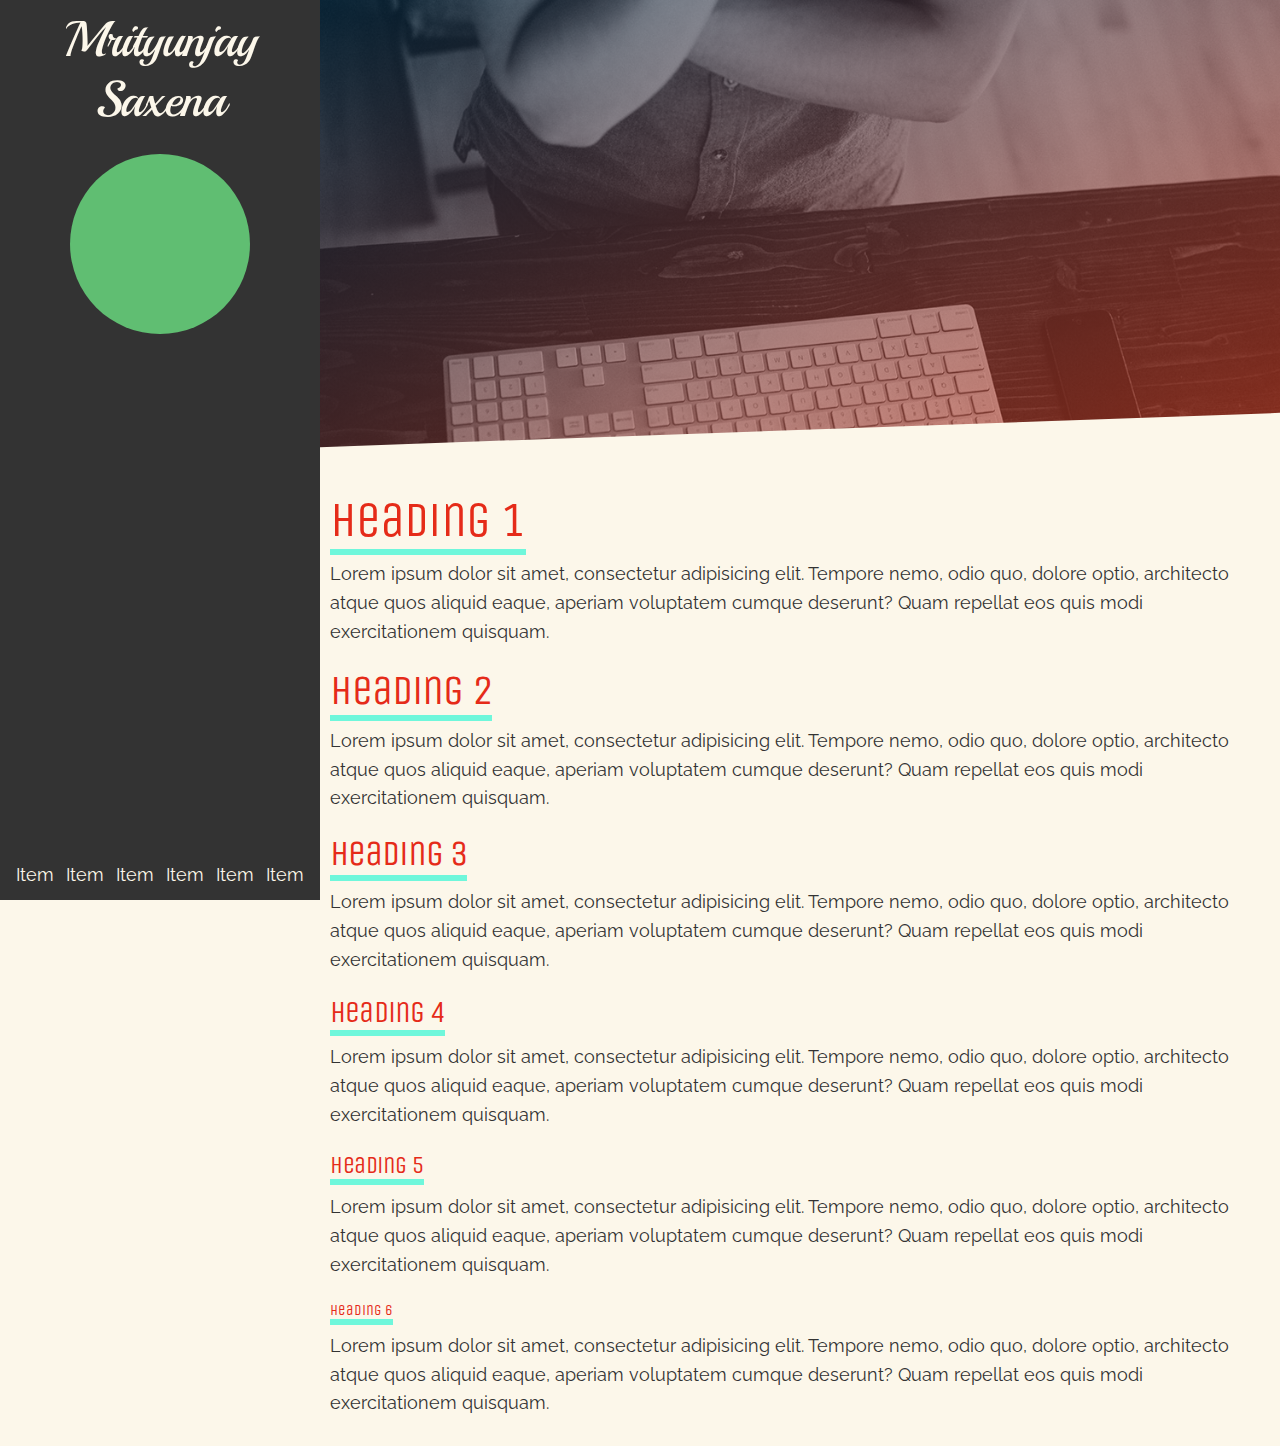
<file: index.html>
<!DOCTYPE html>
<html>
<head>
    <meta name="viewport" content="width=device-width, initial-scale=1.0">
    <title>Mrityunjay Saxena</title>
    <link rel="stylesheet" type="text/css" href="stylesheets/style_c.css">
</head>
<body>
    <div class="left panel">
        <div class="container">
            <div class="brand">
                <a href="#" class="h3 name mobile">Mrityunjay Saxena</a>
                <a href="#" class="h1 name no-mobile">Mrityunjay Saxena</a>
            </div>
            <div class="menu mobile">
                <a href="#" class="h3 heading mobile"> &equiv; </a>
                <!-- <a href="#" class="h1 heading no-mobile"> &equiv; </a> -->
            </div>
            <br><br>
            <div class="no-mobile me">
                <br><br><br>
                <svg version="1.1" id="Layer_1" xmlns="http://www.w3.org/2000/svg" xmlns:xlink="http://www.w3.org/1999/xlink" x="0px" y="0px"
                     viewBox="0 0 226 225.8" style="enable-background:new 0 0 226 225.8;" xml:space="preserve">
                <style type="text/css">
                    .st0{fill:#60BE72;}
                </style>
                <circle id="XMLID_1_" class="st0" cx="113" cy="113" r="113"/>
                </svg>
            </div>

            <div class="bottom">
                <nav class="list">
                    <div class="list__item"><a href="#">Item</a></div>
                    <div class="list__item"><a href="#">Item</a></div>
                    <div class="list__item"><a href="#">Item</a></div>
                    <div class="list__item"><a href="#">Item</a></div>
                    <div class="list__item"><a href="#">Item</a></div>
                    <div class="list__item"><a href="#">Item</a></div>
                </nav>
            </div>
        </div>
    </div>

    <div class="right panel">
        <div class="background-img"></div>
        <div class="content">
            <p class="h1 heading"><span>Heading 1</span></p>
            <p>Lorem ipsum dolor sit amet, consectetur adipisicing elit. Tempore nemo, odio quo, dolore optio, architecto atque quos aliquid eaque, aperiam voluptatem cumque deserunt? Quam repellat eos quis modi exercitationem quisquam.</p>
            <p class="h2 heading"><span>Heading 2</span></p>
            <p>Lorem ipsum dolor sit amet, consectetur adipisicing elit. Tempore nemo, odio quo, dolore optio, architecto atque quos aliquid eaque, aperiam voluptatem cumque deserunt? Quam repellat eos quis modi exercitationem quisquam.</p>
            <p class="h3 heading"><span>Heading 3</span></p>
            <p>Lorem ipsum dolor sit amet, consectetur adipisicing elit. Tempore nemo, odio quo, dolore optio, architecto atque quos aliquid eaque, aperiam voluptatem cumque deserunt? Quam repellat eos quis modi exercitationem quisquam.</p>
            <p class="h4 heading"><span>Heading 4</span></p>
            <p>Lorem ipsum dolor sit amet, consectetur adipisicing elit. Tempore nemo, odio quo, dolore optio, architecto atque quos aliquid eaque, aperiam voluptatem cumque deserunt? Quam repellat eos quis modi exercitationem quisquam.</p>
            <p class="h5 heading"><span>Heading 5</span></p>
            <p>Lorem ipsum dolor sit amet, consectetur adipisicing elit. Tempore nemo, odio quo, dolore optio, architecto atque quos aliquid eaque, aperiam voluptatem cumque deserunt? Quam repellat eos quis modi exercitationem quisquam.</p>
            <p class="h6 heading"><span>Heading 6</span></p>
            <p>Lorem ipsum dolor sit amet, consectetur adipisicing elit. Tempore nemo, odio quo, dolore optio, architecto atque quos aliquid eaque, aperiam voluptatem cumque deserunt? Quam repellat eos quis modi exercitationem quisquam.</p>
        </div>
    </div><br>
</body>
</html>
</file>
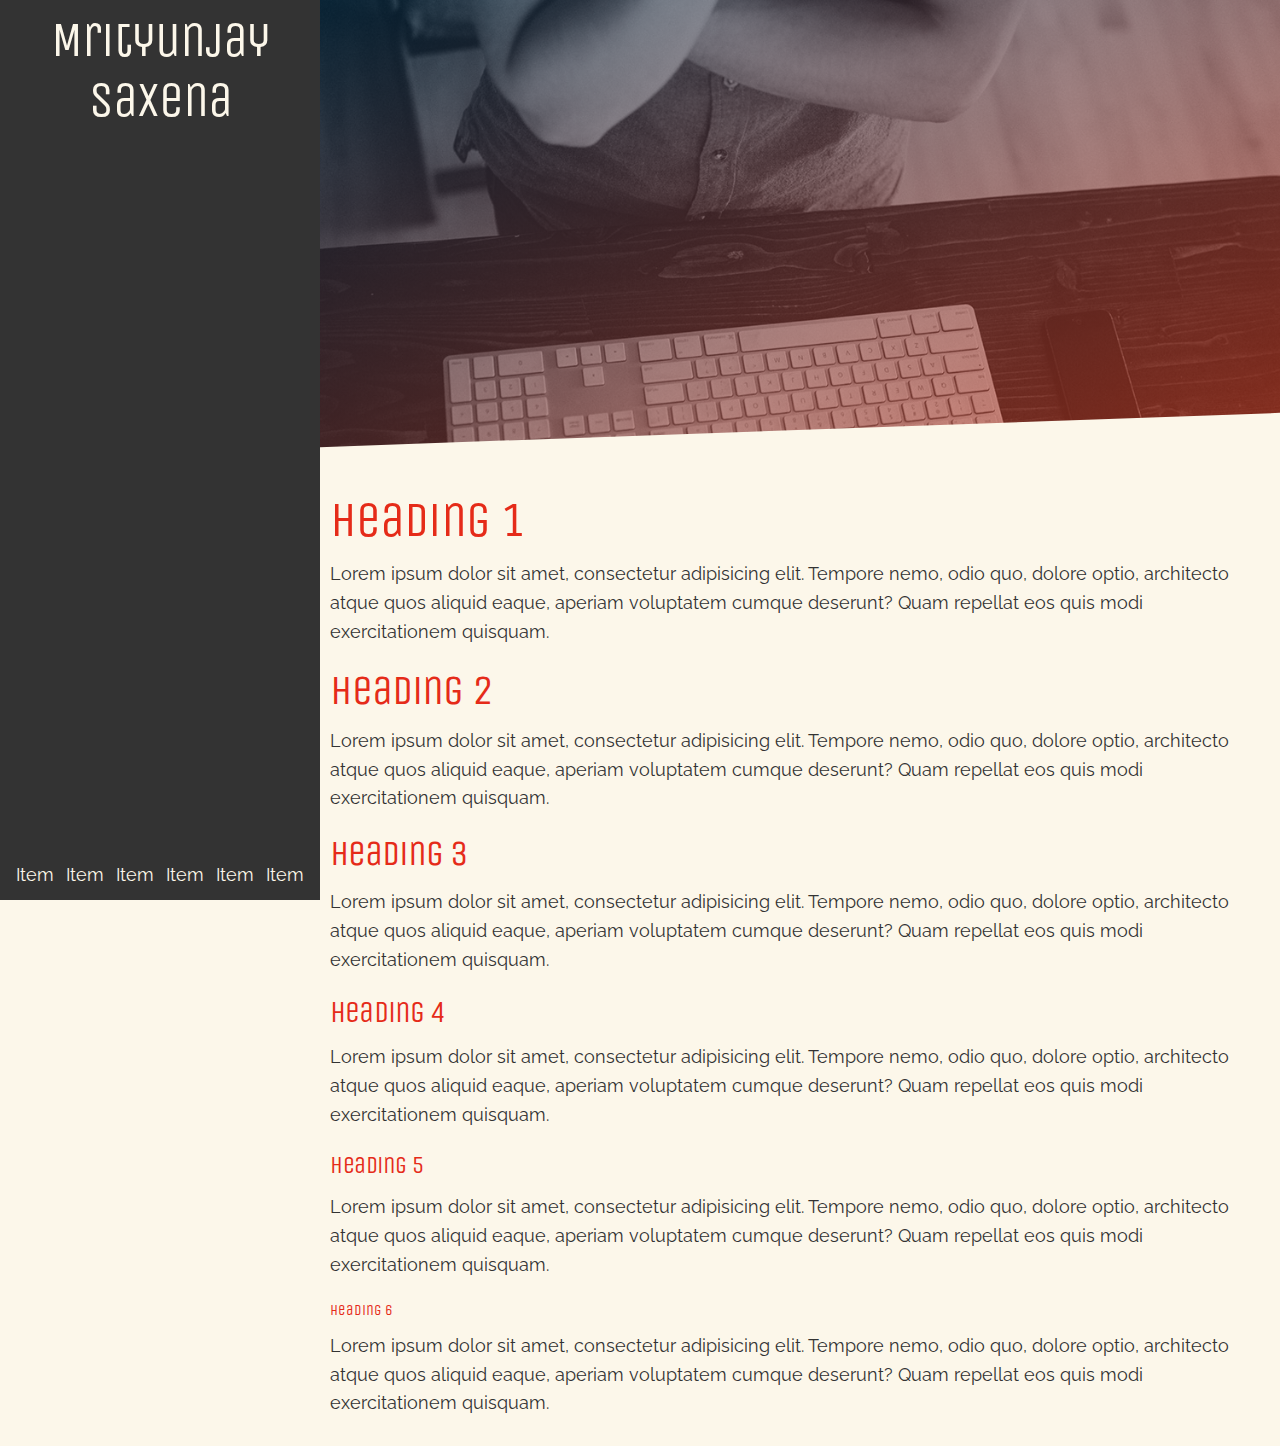
<file: colors.html>
<!DOCTYPE html>
<html>
<head>
    <meta name="viewport" content="width=device-width, initial-scale=1.0">
    <title>Mrityunjay Saxena</title>
    <link rel="stylesheet" type="text/css" href="stylesheets/style_c.css">
</head>
<body>
    <div class="left panel">
        <div class="container">
            <div class="brand">
                <a href="#" class="h3 heading mobile">Mrityunjay Saxena</a>
                <a href="#" class="h1 heading no-mobile">Mrityunjay Saxena</a>
            </div>
            <div class="menu mobile">
                <a href="#" class="h3 heading mobile"> &equiv; </a>
                <!-- <a href="#" class="h1 heading no-mobile"> &equiv; </a> -->
            </div>

            <div class="bottom">
                <nav class="list">
                    <div class="list__item"><a href="#">Item</a></div>
                    <div class="list__item"><a href="#">Item</a></div>
                    <div class="list__item"><a href="#">Item</a></div>
                    <div class="list__item"><a href="#">Item</a></div>
                    <div class="list__item"><a href="#">Item</a></div>
                    <div class="list__item"><a href="#">Item</a></div>
                </nav>
            </div>
        </div>
    </div>

    <div class="right panel">
        <div class="background-img"></div>
        <div class="content">
            <p class="h1 heading">Heading 1</p>
            <p>Lorem ipsum dolor sit amet, consectetur adipisicing elit. Tempore nemo, odio quo, dolore optio, architecto atque quos aliquid eaque, aperiam voluptatem cumque deserunt? Quam repellat eos quis modi exercitationem quisquam.</p>
            <p class="h2 heading">Heading 2</p>
            <p>Lorem ipsum dolor sit amet, consectetur adipisicing elit. Tempore nemo, odio quo, dolore optio, architecto atque quos aliquid eaque, aperiam voluptatem cumque deserunt? Quam repellat eos quis modi exercitationem quisquam.</p>
            <p class="h3 heading">Heading 3</p>
            <p>Lorem ipsum dolor sit amet, consectetur adipisicing elit. Tempore nemo, odio quo, dolore optio, architecto atque quos aliquid eaque, aperiam voluptatem cumque deserunt? Quam repellat eos quis modi exercitationem quisquam.</p>
            <p class="h4 heading">Heading 4</p>
            <p>Lorem ipsum dolor sit amet, consectetur adipisicing elit. Tempore nemo, odio quo, dolore optio, architecto atque quos aliquid eaque, aperiam voluptatem cumque deserunt? Quam repellat eos quis modi exercitationem quisquam.</p>
            <p class="h5 heading">Heading 5</p>
            <p>Lorem ipsum dolor sit amet, consectetur adipisicing elit. Tempore nemo, odio quo, dolore optio, architecto atque quos aliquid eaque, aperiam voluptatem cumque deserunt? Quam repellat eos quis modi exercitationem quisquam.</p>
            <p class="h6 heading">Heading 6</p>
            <p>Lorem ipsum dolor sit amet, consectetur adipisicing elit. Tempore nemo, odio quo, dolore optio, architecto atque quos aliquid eaque, aperiam voluptatem cumque deserunt? Quam repellat eos quis modi exercitationem quisquam.</p>
        </div>
    </div><br>
</body>
</html>
</file>
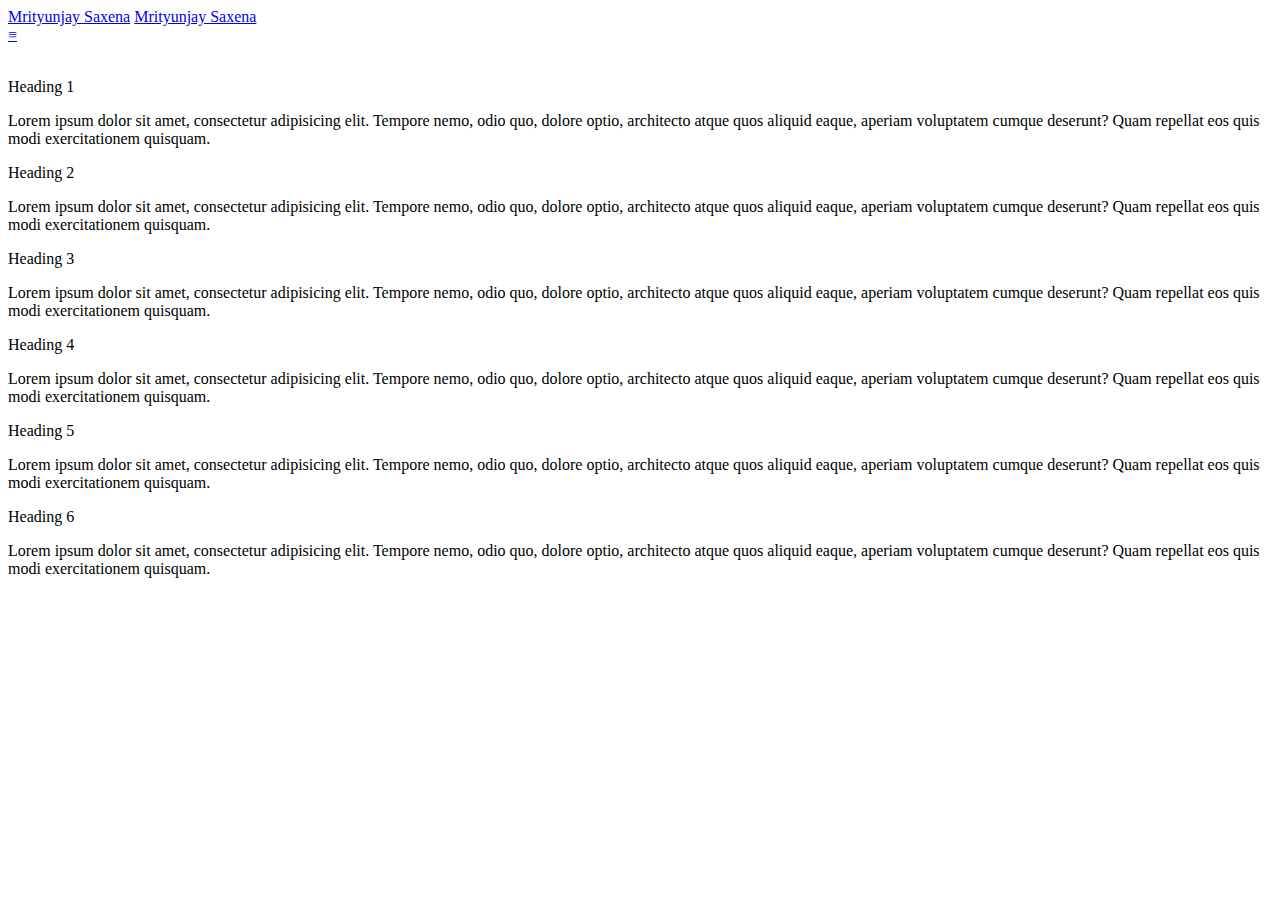
<file: index1.html>
<!DOCTYPE html>
<html>
<head>
    <meta name="viewport" content="width=device-width, initial-scale=1.0">
	<title>Mrityunjay Saxena</title>
	<link rel="stylesheet" type="text/css" href="stylesheets/style.css">
</head>
<body>
    <div class="header container">
        <div class="brand">
            <a href="#" class="h3 heading mobile">Mrityunjay Saxena</a>
            <a href="#" class="h1 heading no-mobile">Mrityunjay Saxena</a>
        </div>
        <div class="menu">
            <a href="#" class="h3"> &equiv; </a>
        </div>
    </div><br>

    <div class="wrap container">
        <div class="content">
            <p class="h1 heading">Heading 1</p>
            <p>Lorem ipsum dolor sit amet, consectetur adipisicing elit. Tempore nemo, odio quo, dolore optio, architecto atque quos aliquid eaque, aperiam voluptatem cumque deserunt? Quam repellat eos quis modi exercitationem quisquam.</p>
            <p class="h2 heading">Heading 2</p>
            <p>Lorem ipsum dolor sit amet, consectetur adipisicing elit. Tempore nemo, odio quo, dolore optio, architecto atque quos aliquid eaque, aperiam voluptatem cumque deserunt? Quam repellat eos quis modi exercitationem quisquam.</p>
            <p class="h3 heading">Heading 3</p>
            <p>Lorem ipsum dolor sit amet, consectetur adipisicing elit. Tempore nemo, odio quo, dolore optio, architecto atque quos aliquid eaque, aperiam voluptatem cumque deserunt? Quam repellat eos quis modi exercitationem quisquam.</p>
            <p class="h4 heading">Heading 4</p>
            <p>Lorem ipsum dolor sit amet, consectetur adipisicing elit. Tempore nemo, odio quo, dolore optio, architecto atque quos aliquid eaque, aperiam voluptatem cumque deserunt? Quam repellat eos quis modi exercitationem quisquam.</p>
            <p class="h5 heading">Heading 5</p>
            <p>Lorem ipsum dolor sit amet, consectetur adipisicing elit. Tempore nemo, odio quo, dolore optio, architecto atque quos aliquid eaque, aperiam voluptatem cumque deserunt? Quam repellat eos quis modi exercitationem quisquam.</p>
            <p class="h6 heading">Heading 6</p>
            <p>Lorem ipsum dolor sit amet, consectetur adipisicing elit. Tempore nemo, odio quo, dolore optio, architecto atque quos aliquid eaque, aperiam voluptatem cumque deserunt? Quam repellat eos quis modi exercitationem quisquam.</p>
        </div>
    </div><br>

    <div class="footer container">
        <div class="footer__element"></div>
        <div class="footer__element"></div>
        <div class="footer__element"></div>
    </div>
</body>
</html>
</file>
<file: stylesheets/style_c.css>
@import url("https://fonts.googleapis.com/css?family=Playball|Raleway|Unica+One");
/* line 21, ../../../../../../Ruby23-x64/lib/ruby/gems/2.3.0/gems/susy-2.2.12/sass/susy/language/susy/_box-sizing.scss */
*, *:before, *:after {
  -moz-box-sizing: border-box;
  -webkit-box-sizing: border-box;
  box-sizing: border-box;
}

/*! normalize.css v3.0.2 | MIT License | git.io/normalize */
/**
 * 1. Set default font family to sans-serif.
 * 2. Prevent iOS text size adjust after orientation change, without disabling
 *    user zoom.
 */
/* line 9, ../sass/_normalize.scss */
html {
  font-family: sans-serif;
  /* 1 */
  -ms-text-size-adjust: 100%;
  /* 2 */
  -webkit-text-size-adjust: 100%;
  /* 2 */
}

/**
 * Remove default margin.
 */
/* line 19, ../sass/_normalize.scss */
body {
  margin: 0;
  padding: 0;
}

/* HTML5 display definitions
   ========================================================================== */
/**
 * Correct `block` display not defined for any HTML5 element in IE 8/9.
 * Correct `block` display not defined for `details` or `summary` in IE 10/11
 * and Firefox.
 * Correct `block` display not defined for `main` in IE 11.
 */
/* line 34, ../sass/_normalize.scss */
article,
aside,
details,
figcaption,
figure,
footer,
header,
hgroup,
main,
menu,
nav,
section,
summary {
  display: block;
}

/**
 * 1. Correct `inline-block` display not defined in IE 8/9.
 * 2. Normalize vertical alignment of `progress` in Chrome, Firefox, and Opera.
 */
/* line 55, ../sass/_normalize.scss */
audio,
canvas,
progress,
video {
  display: inline-block;
  /* 1 */
  vertical-align: baseline;
  /* 2 */
}

/**
 * Prevent modern browsers from displaying `audio` without controls.
 * Remove excess height in iOS 5 devices.
 */
/* line 68, ../sass/_normalize.scss */
audio:not([controls]) {
  display: none;
  height: 0;
}

/**
 * Address `[hidden]` styling not present in IE 8/9/10.
 * Hide the `template` element in IE 8/9/11, Safari, and Firefox < 22.
 */
/* line 78, ../sass/_normalize.scss */
[hidden],
template {
  display: none;
}

/* Links
   ========================================================================== */
/**
 * Remove the gray background color from active links in IE 10.
 */
/* line 90, ../sass/_normalize.scss */
a {
  background-color: transparent;
}

/**
 * Improve readability when focused and also mouse hovered in all browsers.
 */
/* line 98, ../sass/_normalize.scss */
a:active,
a:hover {
  outline: 0;
}

/* Text-level semantics
   ========================================================================== */
/**
 * Address styling not present in IE 8/9/10/11, Safari, and Chrome.
 */
/* line 110, ../sass/_normalize.scss */
abbr[title] {
  border-bottom: 1px dotted;
}

/**
 * Address style set to `bolder` in Firefox 4+, Safari, and Chrome.
 */
/* line 118, ../sass/_normalize.scss */
b,
strong {
  font-weight: bold;
}

/**
 * Address styling not present in Safari and Chrome.
 */
/* line 127, ../sass/_normalize.scss */
dfn {
  font-style: italic;
}

/**
 * Address variable `h1` font-size and margin within `section` and `article`
 * contexts in Firefox 4+, Safari, and Chrome.
 */
/* line 136, ../sass/_normalize.scss */
h1 {
  font-size: 2em;
  margin: 0.67em 0;
}

/**
 * Address styling not present in IE 8/9.
 */
/* line 145, ../sass/_normalize.scss */
mark {
  background: #ff0;
  color: #000;
}

/**
 * Address inconsistent and variable font size in all browsers.
 */
/* line 154, ../sass/_normalize.scss */
small {
  font-size: 80%;
}

/**
 * Prevent `sub` and `sup` affecting `line-height` in all browsers.
 */
/* line 162, ../sass/_normalize.scss */
sub,
sup {
  font-size: 75%;
  line-height: 0;
  position: relative;
  vertical-align: baseline;
}

/* line 170, ../sass/_normalize.scss */
sup {
  top: -0.5em;
}

/* line 174, ../sass/_normalize.scss */
sub {
  bottom: -0.25em;
}

/* Embedded content
   ========================================================================== */
/**
 * Remove border when inside `a` element in IE 8/9/10.
 */
/* line 185, ../sass/_normalize.scss */
img {
  border: 0;
}

/**
 * Correct overflow not hidden in IE 9/10/11.
 */
/* line 193, ../sass/_normalize.scss */
svg:not(:root) {
  overflow: hidden;
}

/* Grouping content
   ========================================================================== */
/**
 * Address margin not present in IE 8/9 and Safari.
 */
/* line 204, ../sass/_normalize.scss */
figure {
  margin: 1em 40px;
}

/**
 * Address differences between Firefox and other browsers.
 */
/* line 212, ../sass/_normalize.scss */
hr {
  -moz-box-sizing: content-box;
  box-sizing: content-box;
  height: 0;
}

/**
 * Contain overflow in all browsers.
 */
/* line 222, ../sass/_normalize.scss */
pre {
  overflow: auto;
}

/**
 * Address odd `em`-unit font size rendering in all browsers.
 */
/* line 230, ../sass/_normalize.scss */
code,
kbd,
pre,
samp {
  font-family: monospace, monospace;
  font-size: 1em;
}

/* Forms
   ========================================================================== */
/**
 * Known limitation: by default, Chrome and Safari on OS X allow very limited
 * styling of `select`, unless a `border` property is set.
 */
/**
 * 1. Correct color not being inherited.
 *    Known issue: affects color of disabled elements.
 * 2. Correct font properties not being inherited.
 * 3. Address margins set differently in Firefox 4+, Safari, and Chrome.
 */
/* line 253, ../sass/_normalize.scss */
button,
input,
optgroup,
select,
textarea {
  color: inherit;
  /* 1 */
  font: inherit;
  /* 2 */
  margin: 0;
  /* 3 */
}

/**
 * Address `overflow` set to `hidden` in IE 8/9/10/11.
 */
/* line 267, ../sass/_normalize.scss */
button {
  overflow: visible;
}

/**
 * Address inconsistent `text-transform` inheritance for `button` and `select`.
 * All other form control elements do not inherit `text-transform` values.
 * Correct `button` style inheritance in Firefox, IE 8/9/10/11, and Opera.
 * Correct `select` style inheritance in Firefox.
 */
/* line 278, ../sass/_normalize.scss */
button,
select {
  text-transform: none;
}

/**
 * 1. Avoid the WebKit bug in Android 4.0.* where (2) destroys native `audio`
 *    and `video` controls.
 * 2. Correct inability to style clickable `input` types in iOS.
 * 3. Improve usability and consistency of cursor style between image-type
 *    `input` and others.
 */
/* line 291, ../sass/_normalize.scss */
button,
html input[type="button"],
input[type="reset"],
input[type="submit"] {
  -webkit-appearance: button;
  /* 2 */
  cursor: pointer;
  /* 3 */
}

/**
 * Re-set default cursor for disabled elements.
 */
/* line 303, ../sass/_normalize.scss */
button[disabled],
html input[disabled] {
  cursor: default;
}

/**
 * Remove inner padding and border in Firefox 4+.
 */
/* line 312, ../sass/_normalize.scss */
button::-moz-focus-inner,
input::-moz-focus-inner {
  border: 0;
  padding: 0;
}

/**
 * Address Firefox 4+ setting `line-height` on `input` using `!important` in
 * the UA stylesheet.
 */
/* line 323, ../sass/_normalize.scss */
input {
  line-height: normal;
}

/**
 * It's recommended that you don't attempt to style these elements.
 * Firefox's implementation doesn't respect box-sizing, padding, or width.
 *
 * 1. Address box sizing set to `content-box` in IE 8/9/10.
 * 2. Remove excess padding in IE 8/9/10.
 */
/* line 335, ../sass/_normalize.scss */
input[type="checkbox"],
input[type="radio"] {
  box-sizing: border-box;
  /* 1 */
  padding: 0;
  /* 2 */
}

/**
 * Fix the cursor style for Chrome's increment/decrement buttons. For certain
 * `font-size` values of the `input`, it causes the cursor style of the
 * decrement button to change from `default` to `text`.
 */
/* line 347, ../sass/_normalize.scss */
input[type="number"]::-webkit-inner-spin-button,
input[type="number"]::-webkit-outer-spin-button {
  height: auto;
}

/**
 * 1. Address `appearance` set to `searchfield` in Safari and Chrome.
 * 2. Address `box-sizing` set to `border-box` in Safari and Chrome
 *    (include `-moz` to future-proof).
 */
/* line 358, ../sass/_normalize.scss */
input[type="search"] {
  -webkit-appearance: textfield;
  /* 1 */
  -moz-box-sizing: content-box;
  -webkit-box-sizing: content-box;
  /* 2 */
  box-sizing: content-box;
}

/**
 * Remove inner padding and search cancel button in Safari and Chrome on OS X.
 * Safari (but not Chrome) clips the cancel button when the search input has
 * padding (and `textfield` appearance).
 */
/* line 371, ../sass/_normalize.scss */
input[type="search"]::-webkit-search-cancel-button,
input[type="search"]::-webkit-search-decoration {
  -webkit-appearance: none;
}

/**
 * Define consistent border, margin, and padding.
 */
/* line 380, ../sass/_normalize.scss */
fieldset {
  border: 1px solid #c0c0c0;
  margin: 0 2px;
  padding: 0.35em 0.625em 0.75em;
}

/**
 * 1. Correct `color` not being inherited in IE 8/9/10/11.
 * 2. Remove padding so people aren't caught out if they zero out fieldsets.
 */
/* line 391, ../sass/_normalize.scss */
legend {
  border: 0;
  /* 1 */
  padding: 0;
  /* 2 */
}

/**
 * Remove default vertical scrollbar in IE 8/9/10/11.
 */
/* line 400, ../sass/_normalize.scss */
textarea {
  overflow: auto;
}

/**
 * Don't inherit the `font-weight` (applied by a rule above).
 * NOTE: the default cannot safely be changed in Chrome and Safari on OS X.
 */
/* line 409, ../sass/_normalize.scss */
optgroup {
  font-weight: bold;
}

/* Tables
   ========================================================================== */
/**
 * Remove most spacing between table cells.
 */
/* line 420, ../sass/_normalize.scss */
table {
  border-collapse: collapse;
  border-spacing: 0;
}

/* line 425, ../sass/_normalize.scss */
td,
th {
  padding: 0;
}

/* line 3, ../sass/_base.scss */
html {
  font-size: 62.5%;
}

/* line 7, ../sass/_base.scss */
body {
  font-size: 1.8rem;
  /* currently ems cause chrome bug misinterpreting rems on body element */
  line-height: 1.6;
  font-weight: 400;
  font-family: "Raleway", "HelveticaNeue", "Helvetica Neue", Helvetica, Arial, sans-serif;
  color: #222;
  background: #FCF7EA;
  color: #333;
}

/* line 17, ../sass/_base.scss */
::selection {
  background: rgba(87, 220, 242, 0.6);
}

/* line 1, ../sass/_typography.scss */
h1,
h2,
h3,
h4,
h5,
h6,
.h1,
.h2,
.h3,
.h4,
.h5,
.h6 {
  font-weight: 300;
  margin-top: 0;
  margin-bottom: 1rem;
}

/* line 19, ../sass/_typography.scss */
h1,
.h1 {
  font-size: 4.0rem;
  line-height: 1.2;
  letter-spacing: -.1rem;
}

/* line 27, ../sass/_typography.scss */
h2,
.h2 {
  font-size: 3.6rem;
  line-height: 1.25;
  letter-spacing: -.1rem;
}

/* line 35, ../sass/_typography.scss */
h3,
.h3 {
  font-size: 3.0rem;
  line-height: 1.3;
  letter-spacing: -.1rem;
}

/* line 43, ../sass/_typography.scss */
h4,
.h4 {
  font-size: 2.4rem;
  line-height: 1.35;
  letter-spacing: -.08rem;
}

/* line 51, ../sass/_typography.scss */
h5,
.h5 {
  font-size: 1.8rem;
  line-height: 1.5;
  letter-spacing: -.05rem;
}

/* line 59, ../sass/_typography.scss */
h6,
.h6 {
  font-size: 1.5rem;
  line-height: 1.6;
  letter-spacing: 0;
}

@media (min-width: 40rem) {
  /* line 70, ../sass/_typography.scss */
  h1,
  .h1 {
    font-size: 5.0rem;
  }

  /* line 75, ../sass/_typography.scss */
  h2,
  .h2 {
    font-size: 4.2rem;
  }

  /* line 80, ../sass/_typography.scss */
  h3,
  .h3 {
    font-size: 3.6rem;
  }

  /* line 85, ../sass/_typography.scss */
  h4,
  .h4 {
    font-size: 3.0rem;
  }

  /* line 90, ../sass/_typography.scss */
  h5,
  .h5 {
    font-size: 2.4rem;
  }

  /* line 95, ../sass/_typography.scss */
  h6,
  .h6 {
    font-size: 1.5rem;
  }
}
/* line 102, ../sass/_typography.scss */
p {
  margin-top: 0;
}

/* line 107, ../sass/_typography.scss */
a {
  text-decoration: none;
  color: inherit;
}

/* line 113, ../sass/_typography.scss */
.heading {
  font-family: "Unica One", cursive;
}
/* line 115, ../sass/_typography.scss */
.wrap .heading {
  color: #ac2013;
}
/* line 119, ../sass/_typography.scss */
.heading > span {
  border-bottom: solid 6px #6ff7db;
}

/* line 124, ../sass/_typography.scss */
.name {
  font-family: "Playball", cursive;
}

@media (min-width: 40rem) {
  /* line 1, ../sass/_utilities.scss */
  .mobile {
    display: none;
  }
}

/* line 7, ../sass/_utilities.scss */
.no-mobile {
  display: none;
}
@media (min-width: 40rem) {
  /* line 7, ../sass/_utilities.scss */
  .no-mobile {
    display: inline;
  }
}

/* line 12, ../sass/style_c.scss */
.left {
  position: fixed;
  padding: 1rem;
  background: #333;
  color: #FCF7EA;
  height: 12rem;
  clear: both;
  width: 100%;
  float: left;
  margin-left: 0;
  margin-right: 0;
  z-index: 4;
}
/* line 20, ../sass/style_c.scss */
.left a:hover {
  border-bottom: 6px solid #57dcf2;
}
@media (min-width: 40rem) {
  /* line 12, ../sass/style_c.scss */
  .left {
    width: 25%;
    float: left;
    height: 100vh;
  }
}
/* line 29, ../sass/style_c.scss */
.left svg {
  width: 60%;
  height: auto;
  margin: auto;
  display: block;
}

/* line 37, ../sass/style_c.scss */
.right {
  padding-top: 12rem;
  min-height: 150vh;
  clear: both;
  width: 100%;
  float: left;
  margin-left: 0;
  margin-right: 0;
}
@media (min-width: 40rem) {
  /* line 37, ../sass/style_c.scss */
  .right {
    width: 75%;
    float: right;
    margin-right: 0;
    padding-top: 0;
  }
}

/* line 47, ../sass/style_c.scss */
.brand {
  width: 91.52542%;
  float: left;
  margin-right: 1.69492%;
}
@media (min-width: 40rem) {
  /* line 47, ../sass/style_c.scss */
  .brand {
    position: relative;
    text-align: center;
    clear: both;
    width: 100%;
    float: left;
    margin-left: 0;
    margin-right: 0;
  }
}

/* line 57, ../sass/style_c.scss */
.menu {
  width: 6.77966%;
  float: right;
  margin-right: 0;
}

/* line 61, ../sass/style_c.scss */
.bottom {
  position: relative;
  margin-top: 1rem;
  clear: both;
  width: 100%;
  float: left;
  margin-left: 0;
  margin-right: 0;
}
@media (min-width: 40rem) {
  /* line 61, ../sass/style_c.scss */
  .bottom {
    position: absolute;
    bottom: 0;
  }
}

/* line 71, ../sass/style_c.scss */
.list {
  list-style-type: none;
}

/* line 75, ../sass/style_c.scss */
.list__item {
  width: 16.66667%;
  float: left;
  text-align: center;
}
/* line 78, ../sass/style_c.scss */
.list__item:last-child {
  float: right;
  margin-right: 0;
}

/* line 83, ../sass/style_c.scss */
.container {
  max-width: 960px;
  margin-left: auto;
  margin-right: auto;
  position: relative;
}
/* line 12, ../../../../../../Ruby23-x64/lib/ruby/gems/2.3.0/gems/susy-2.2.12/sass/susy/output/support/_clearfix.scss */
.container:after {
  content: " ";
  display: block;
  clear: both;
}
/* line 87, ../sass/style_c.scss */
.left > .container {
  height: 100%;
}

/* line 92, ../sass/style_c.scss */
.content {
  clear: both;
  width: 100%;
  float: left;
  margin-left: 0;
  margin-right: 0;
  padding: 1rem;
}
@media (min-width: 40rem) {
  /* line 92, ../sass/style_c.scss */
  .content {
    position: relative;
  }
  /* line 100, ../sass/_angled-edges.scss */
  .content::before {
    background-image: url("data:image/svg+xml,%3Csvg xmlns='http://www.w3.org/2000/svg' height='100' width='2800' fill='rgb(252,247,234)' fill-opacity='1'%3E%3Cpolygon points='0,100 2800,100 2800,0'%3E%3C/polygon%3E%3C/svg%3E");
    background-position: center center;
    background-repeat: no-repeat;
    content: '';
    height: 100px;
    left: 0;
    position: absolute;
    right: 0;
    width: 100%;
    z-index: 1;
    top: -100px;
  }
}
/* line 99, ../sass/style_c.scss */
.content > .heading {
  color: #e52b19;
}

/* line 104, ../sass/style_c.scss */
.pic {
  margin: auto;
  max-width: 80%;
  height: auto;
}
/* line 109, ../sass/style_c.scss */
.pic.pic-circle {
  border-radius: 50%;
}

/* line 114, ../sass/style_c.scss */
.background-img {
  position: relative;
  background: url("../images/header6.jpg") no-repeat;
  background-attachment: fixed;
  width: 100%;
  height: 150px;
  padding-top: 25%;
  padding-bottom: 25%;
  background-size: 100%;
}
@media (min-width: 40rem) {
  /* line 114, ../sass/style_c.scss */
  .background-img {
    background-position: top right;
  }
}
/* line 130, ../sass/style_c.scss */
.background-img:before {
  content: '';
  position: absolute;
  top: 0;
  right: 0;
  bottom: 0;
  left: 0;
  background-image: linear-gradient(to bottom right, #002f4b, #dc4225);
  opacity: .6;
}

/* line 142, ../sass/style_c.scss */
.nav {
  clear: both;
  width: 100%;
  float: left;
  margin-left: 0;
  margin-right: 0;
}
/* line 145, ../sass/style_c.scss */
.nav li {
  list-style-type: none;
  text-align: right;
  width: 100%;
  float: left;
  margin-left: 0;
  margin-right: 0;
}
@media (min-width: 40rem) {
  /* line 145, ../sass/style_c.scss */
  .nav li {
    clear: both;
    width: 100%;
    float: left;
    margin-left: 0;
    margin-right: 0;
  }
}
</file>
<file: stylesheets/style.css>
/*# sourceMappingURL=style.css.map */
</file>
